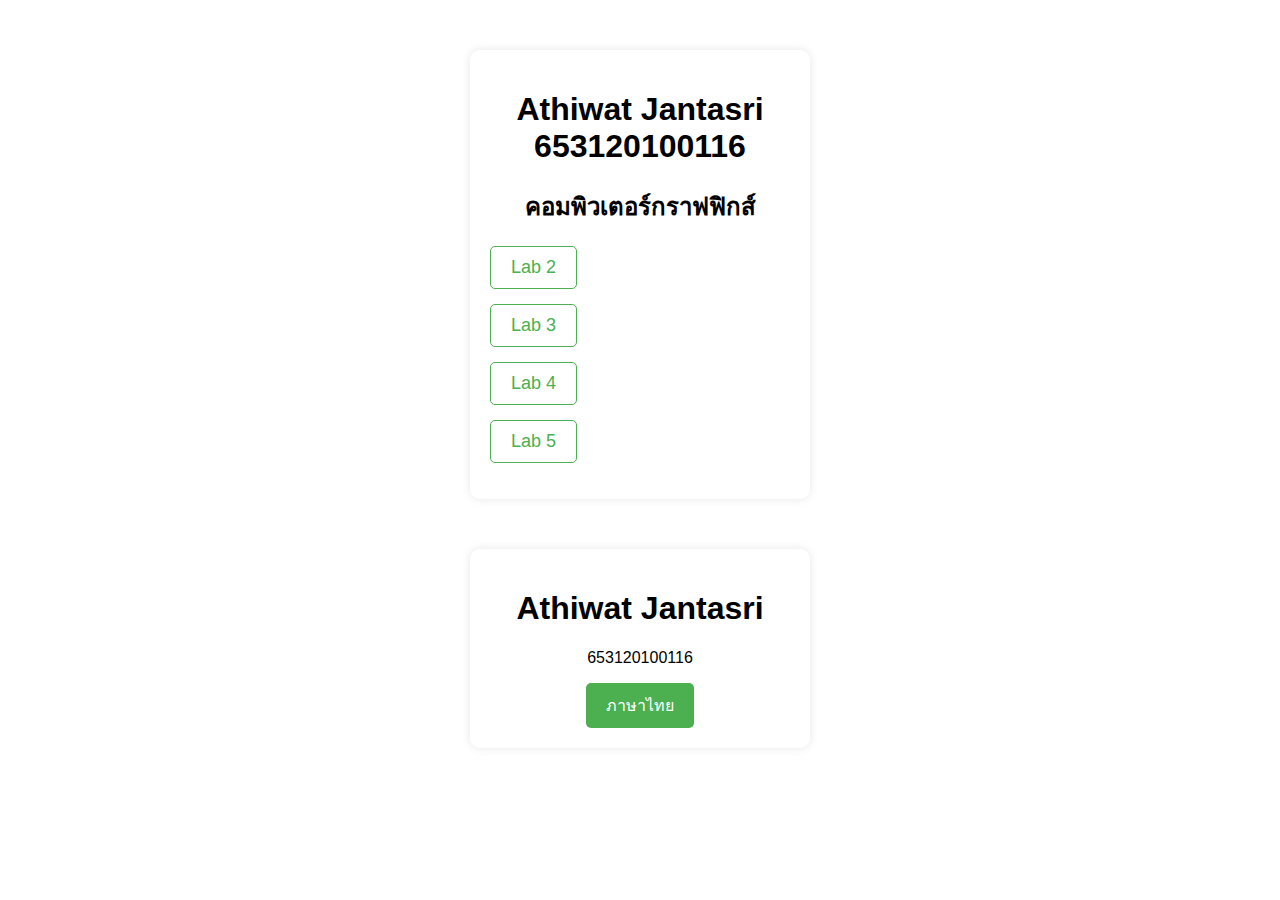
<file: 653120100116/index.html>
<!DOCTYPE html>
<html lang="en">
<head>
    <meta charset="UTF-8">
    <meta name="viewport" content="width=device-width, initial-scale=1.0">
    <title>Athiwat</title>
    <link rel="stylesheet" href="css/styles.css">
</head>
<body>
    <div class="container">
        <h1>Athiwat Jantasri 653120100116</h1>
        <h2>คอมพิวเตอร์กราฟฟิกส์</h2>
        <nav>
            <ul>
                <li><a href="Lab2/lab02.html">Lab 2</a></li>
                <li><a href="Lab3/lab03.html">Lab 3</a></li>
                <li><a href="Lab4/lab04.html">Lab 4</a></li>
                <li><a href="Lab5/lab05.html">Lab 5</a></li>
            </ul>
        </nav>
    </div>
    
    <div class="container">
        <h1 id="student-name">Athiwat Jantasri</h1>
        <p id="student-id">653120100116</p>
        <button id="language-button" onclick="toggleLanguage()">ภาษาไทย</button>
    </div>

    <script>
        let isThai = false;
        
        function toggleLanguage() {
            const nameElement = document.getElementById('student-name');
            const buttonElement = document.getElementById('language-button');
            if (isThai) {
                nameElement.innerHTML = 'Athiwat Jantasri';
                buttonElement.innerHTML = 'ภาษาไทย';
                isThai = false;
            } else {
                nameElement.innerHTML = 'อธิวัฒน์ จันทะศรี';
                buttonElement.innerHTML = 'English';
                isThai = true;
            }
        }
    </script>
</body>
</html>
</file>
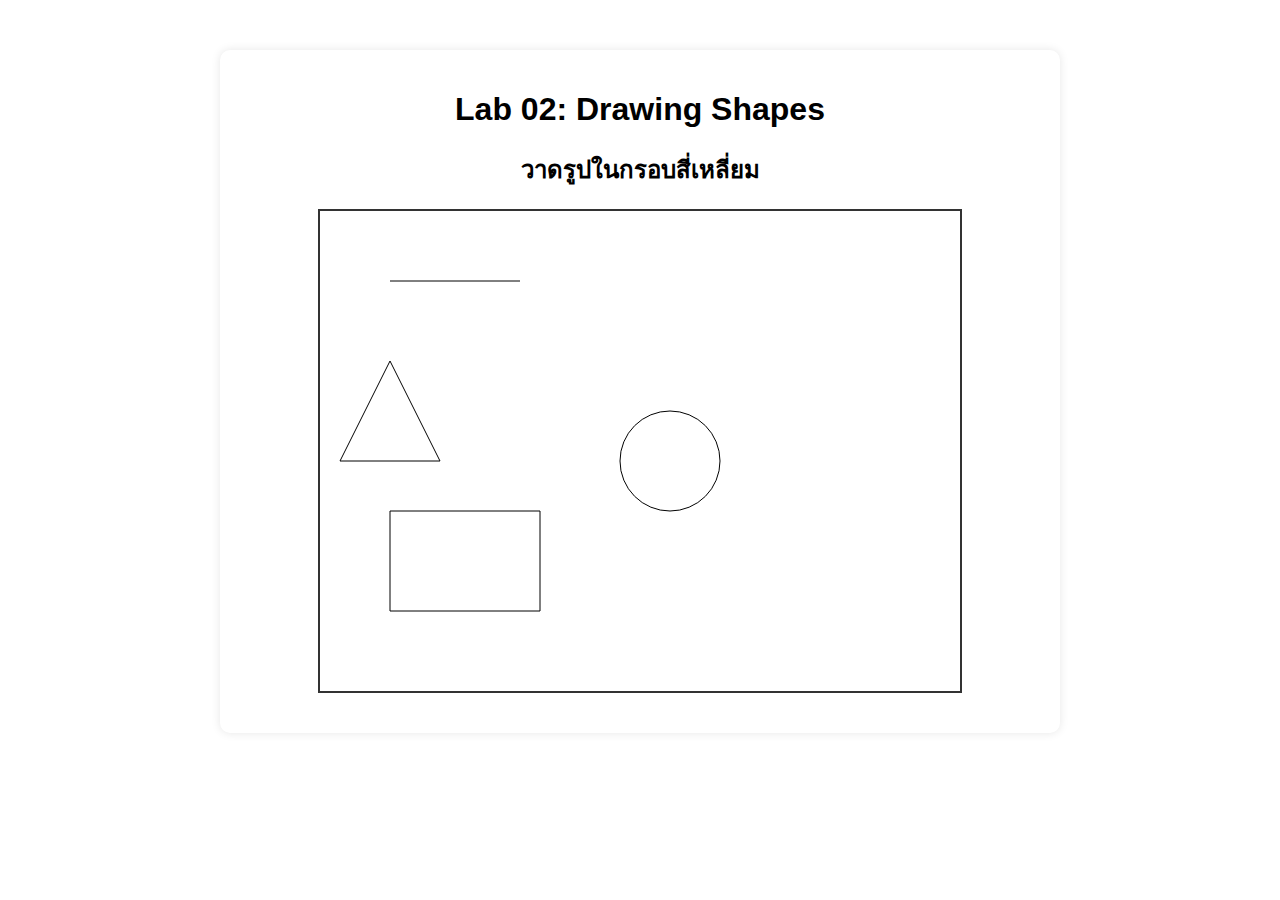
<file: 653120100116/Lab2/lab02.html>
<!DOCTYPE html>
<html lang="en">
<head>
    <meta charset="UTF-8">
    <meta name="viewport" content="width=device-width, initial-scale=1.0">
    <title>Lab 02: Drawing Shapes</title>
    <link rel="stylesheet" href="css/styles.css">
</head>
<body>
    <div class="container">
        <h1>Lab 02: Drawing Shapes</h1>
        <h2>วาดรูปในกรอบสี่เหลี่ยม</h2>
        <canvas id="drawingCanvas" width="640" height="480"></canvas>
    </div>
    <script src="js/script.js"></script>
</body>
</html>
</file>
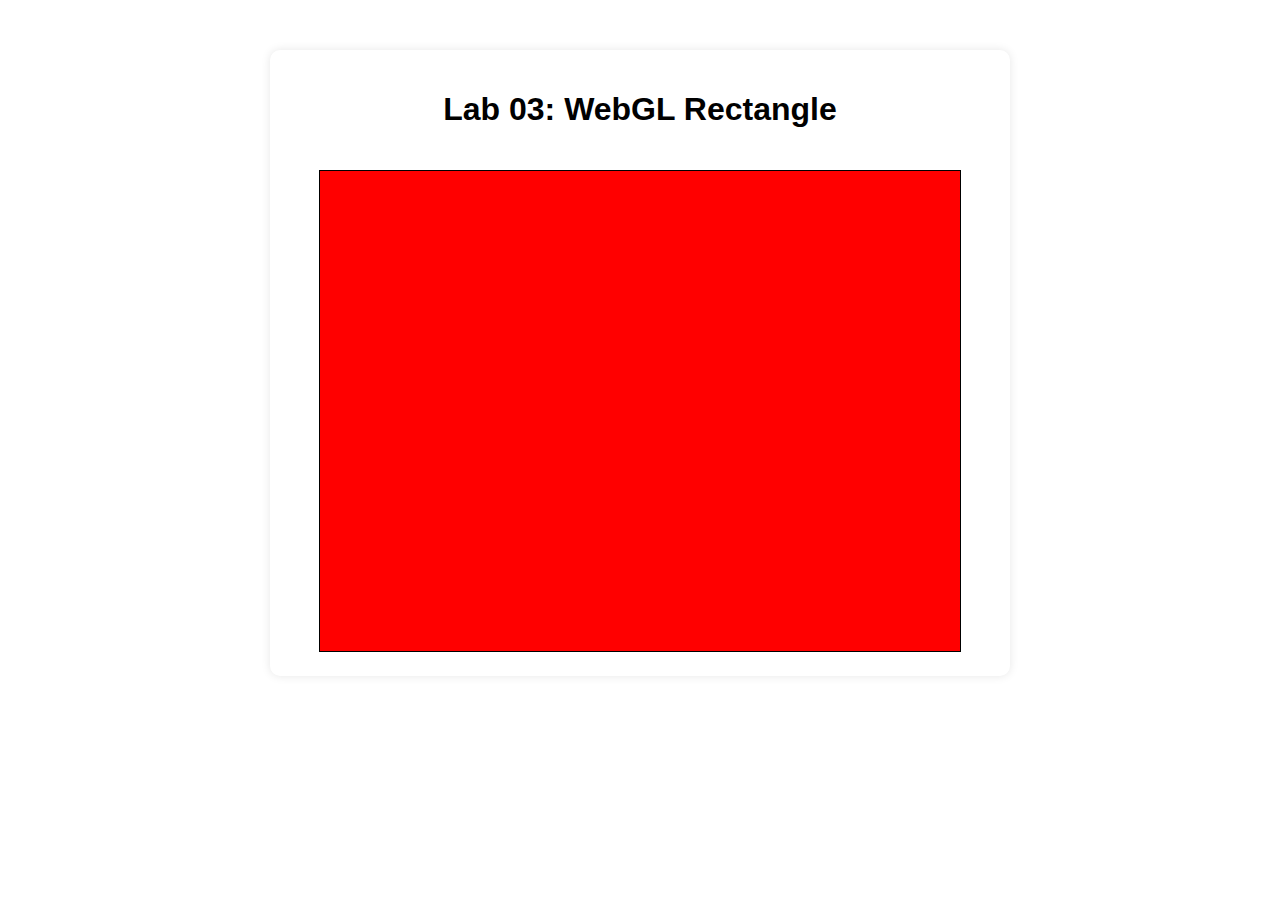
<file: 653120100116/Lab3/lab03.html>
<!DOCTYPE html>
<html lang="en">
<head>
    <meta charset="UTF-8">
    <meta name="viewport" content="width=device-width, initial-scale=1.0">
    <title>Lab 03: WebGL Rectangle</title>
    <link rel="stylesheet" href="css/styles.css">
</head>
<body>
    <div class="container">
        <h1>Lab 03: WebGL Rectangle</h1>
        <canvas id="glCanvas" width="640" height="480"></canvas>
    </div>
    <script src="js/script.js"></script>
</body>
</html>
</file>
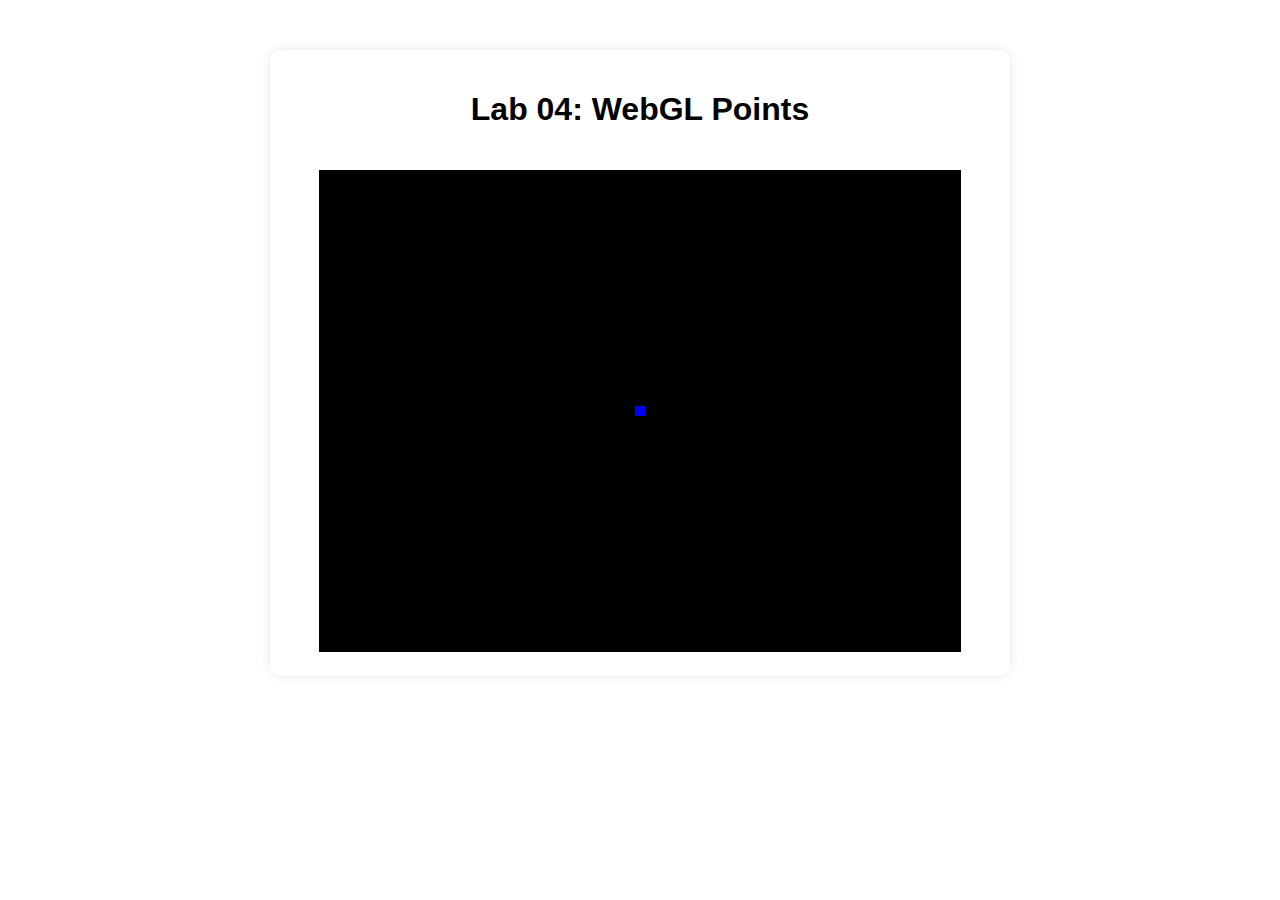
<file: 653120100116/Lab4/lab04.html>
<!DOCTYPE html>
<html lang="en">
<head>
    <meta charset="UTF-8">
    <meta name="viewport" content="width=device-width, initial-scale=1.0">
    <title>Lab 04: WebGL Points</title>
    <link rel="stylesheet" href="css/styles.css">
</head>
<body>
    <div class="container">
        <h1>Lab 04: WebGL Points</h1>
        <canvas id="glCanvas" width="640" height="480"></canvas>
    </div>
    <script src="js/script.js"></script>
</body>
</html>
</file>
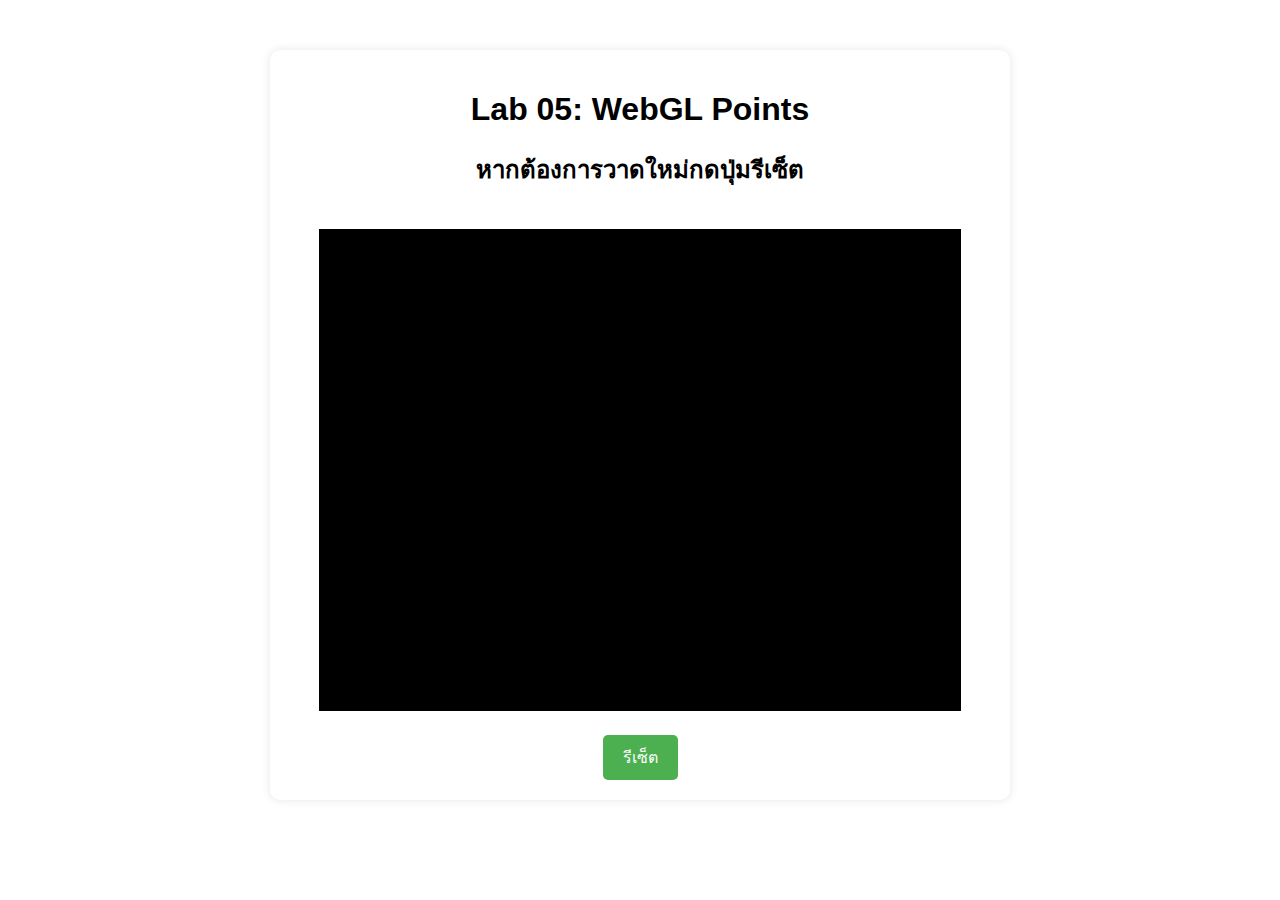
<file: 653120100116/Lab5/lab05.html>
<!DOCTYPE html>
<html lang="en">
<head>
    <meta charset="UTF-8">
    <meta name="viewport" content="width=device-width, initial-scale=1.0">
    <title>Lab 05: WebGL Points</title>
    <link rel="stylesheet" href="css/styles.css">
</head>
<body>
    <div class="container">
        <h1>Lab 05: WebGL Points</h1>
        <h2>หากต้องการวาดใหม่กดปุ่มรีเซ็ต</h2>
        <canvas id="glCanvas" width="640" height="480"></canvas>
        <button id="resetButton">รีเซ็ต</button>
    </div>
    <script src="js/script.js"></script>
</body>
</html>
</file>
<file: 653120100116/css/styles.css>
body {
    font-family: Arial, sans-serif;
    background: url("https://images.pexels.com/photos/1103970/pexels-photo-1103970.jpeg?auto=compress&cs=tinysrgb&w=1260&h=750&dpr=1") no-repeat center center fixed;
    background-size: cover;
    text-align: center;
    margin: 0;
    padding: 0;
}

.container {
    background-color: rgba(255, 255, 255, 0.8);
    padding: 20px;
    margin: 50px auto;
    border-radius: 10px;
    box-shadow: 0 0 10px rgba(0, 0, 0, 0.1);
    width: 300px;
    max-width: 90%; /* เพิ่ม max-width เพื่อให้ responsive */
}

nav ul {
    list-style-type: none;
    padding: 0;
    text-align: left; /* จัดตำแหน่งซ้าย */
}

nav li {
    margin: 15px 0;
}

nav a {
    text-decoration: none;
    color: #4CAF50;
    font-size: 18px;
    padding: 10px 20px;
    border: 1px solid #4CAF50;
    border-radius: 5px;
    display: inline-block;
}

nav a:hover {
    background-color: #4CAF50;
    color: white;
}

button {
    padding: 10px 20px;
    font-size: 16px;
    background-color: #4CAF50;
    color: white;
    border: none;
    border-radius: 5px;
    cursor: pointer;
}

button:hover {
    background-color: #45a049;
}
</file>
<file: 653120100116/Lab2/css/styles.css>
body {
    font-family: Arial, sans-serif;
    background: url("https://images.pexels.com/photos/1103970/pexels-photo-1103970.jpeg?auto=compress&cs=tinysrgb&w=1260&h=750&dpr=1");
    background-size: cover;
    text-align: center;
    margin: 0;
    padding: 0;
}

.container {
    background-color: white;
    padding: 20px;
    margin: 50px auto;
    border-radius: 10px;
    box-shadow: 0 0 10px rgba(0, 0, 0, 0.1);
    width: 80%;
    max-width: 800px;
}

canvas {
    display: block;
    margin: 20px auto;
    border: 2px solid #333;
}
</file>
<file: 653120100116/Lab3/css/styles.css>
body {
    font-family: Arial, sans-serif;
    background: url("https://images.pexels.com/photos/1103970/pexels-photo-1103970.jpeg?auto=compress&cs=tinysrgb&w=1260&h=750&dpr=1");
    background-size: cover;
    text-align: center;
    margin: 0;
    padding: 0;
}

.container {
    background-color: white;
    padding: 20px;
    margin: 50px auto;
    border-radius: 10px;
    box-shadow: 0 0 10px rgba(0, 0, 0, 0.1);
    width: 700px;
}

canvas {
    border: 1px solid #000;
    margin-top: 20px;
}
</file>
<file: 653120100116/Lab4/css/styles.css>
body {
    font-family: Arial, sans-serif;
    background: url("https://images.pexels.com/photos/1103970/pexels-photo-1103970.jpeg?auto=compress&cs=tinysrgb&w=1260&h=750&dpr=1");
    background-size: cover;
    text-align: center;
    margin: 0;
    padding: 0;
}

.container {
    background-color: white;
    padding: 20px;
    margin: 50px auto;
    border-radius: 10px;
    box-shadow: 0 0 10px rgba(0, 0, 0, 0.1);
    width: 700px;
}

canvas {
    border: 1px solid #000;
    margin-top: 20px;
}
</file>
<file: 653120100116/Lab5/css/styles.css>
body {
    font-family: Arial, sans-serif;
    background: url("https://images.pexels.com/photos/1103970/pexels-photo-1103970.jpeg?auto=compress&cs=tinysrgb&w=1260&h=750&dpr=1");
    background-size: cover;
    text-align: center;
    margin: 0;
    padding: 0;
}

.container {
    background-color: white;
    padding: 20px;
    margin: 50px auto;
    border-radius: 10px;
    box-shadow: 0 0 10px rgba(0, 0, 0, 0.1);
    width: 700px;
}

canvas {
    border: 1px solid #000;
    margin-top: 20px;
}

button {
    margin-top: 20px;
    padding: 10px 20px;
    font-size: 16px;
    background-color: #4CAF50;
    color: white;
    border: none;
    border-radius: 5px;
    cursor: pointer;
    transition: background-color 0.3s;
}

button:hover {
    background-color: #45a049;
}
</file>
